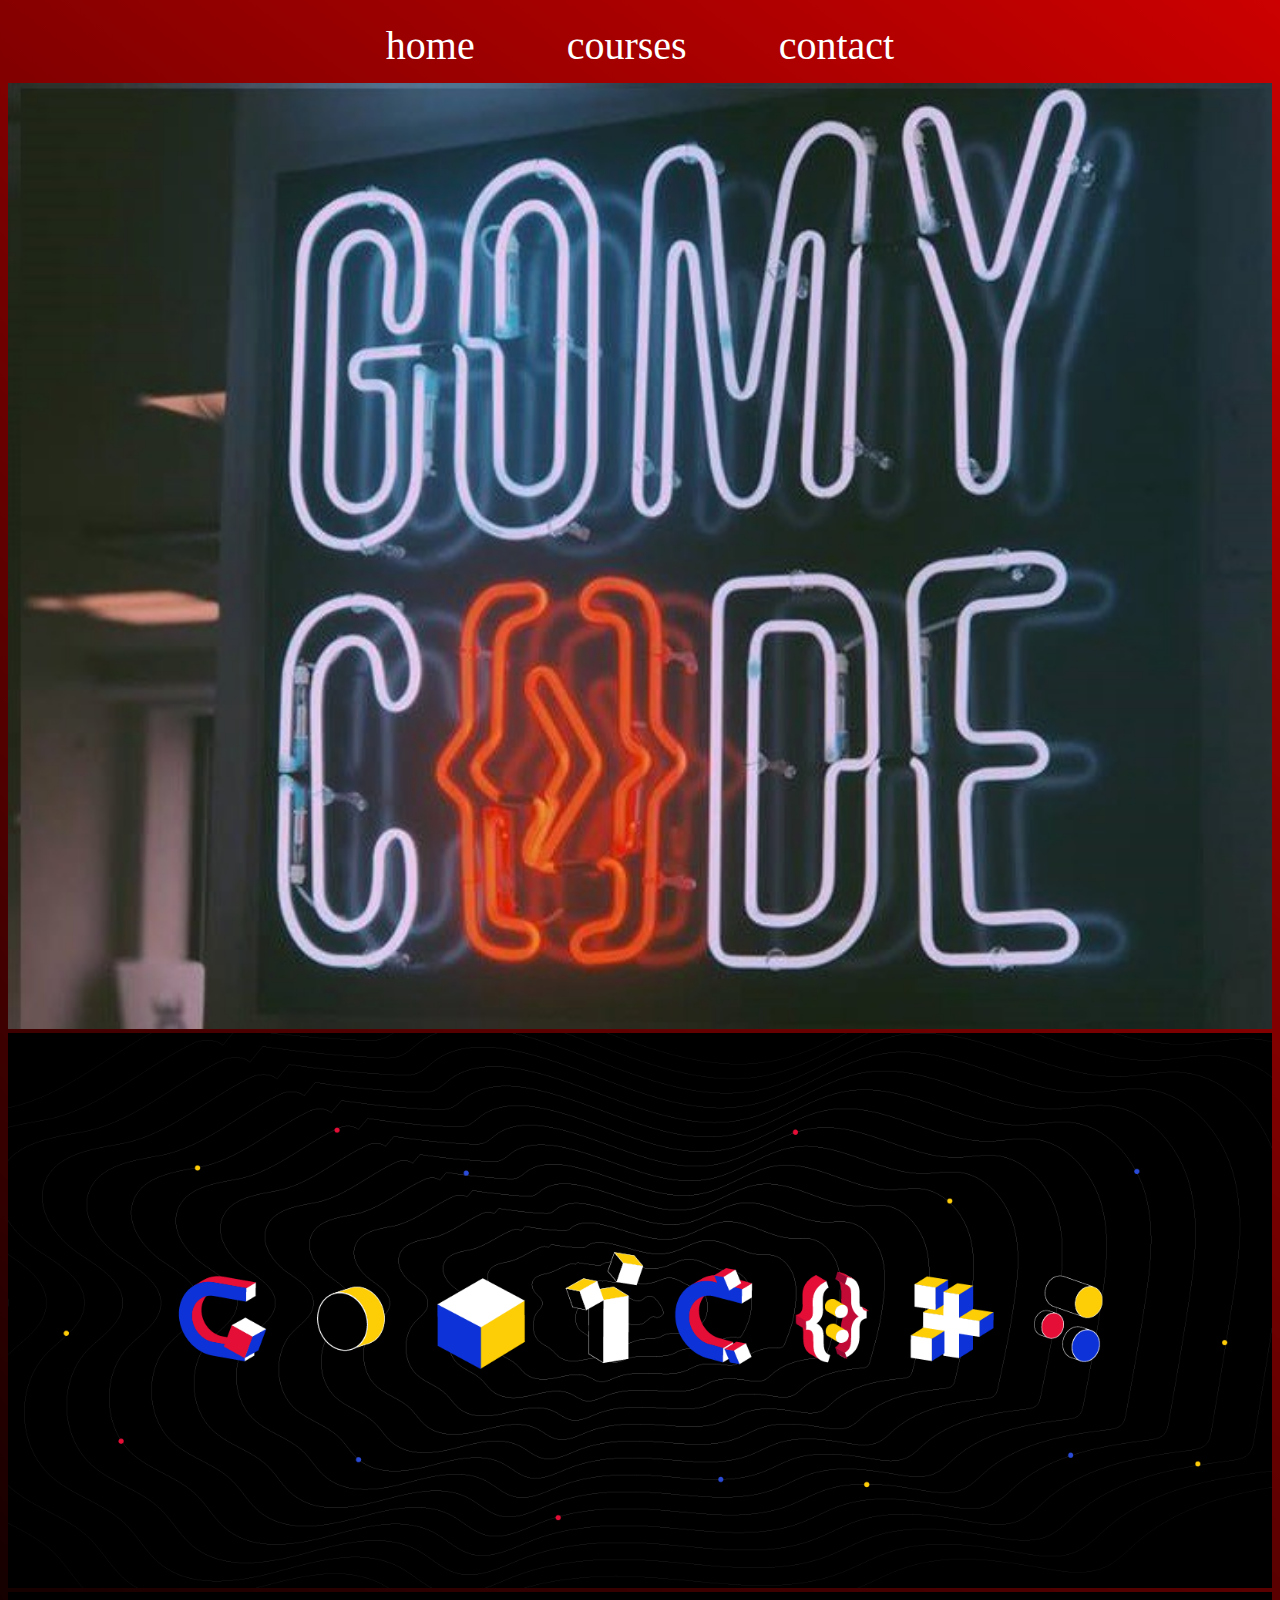
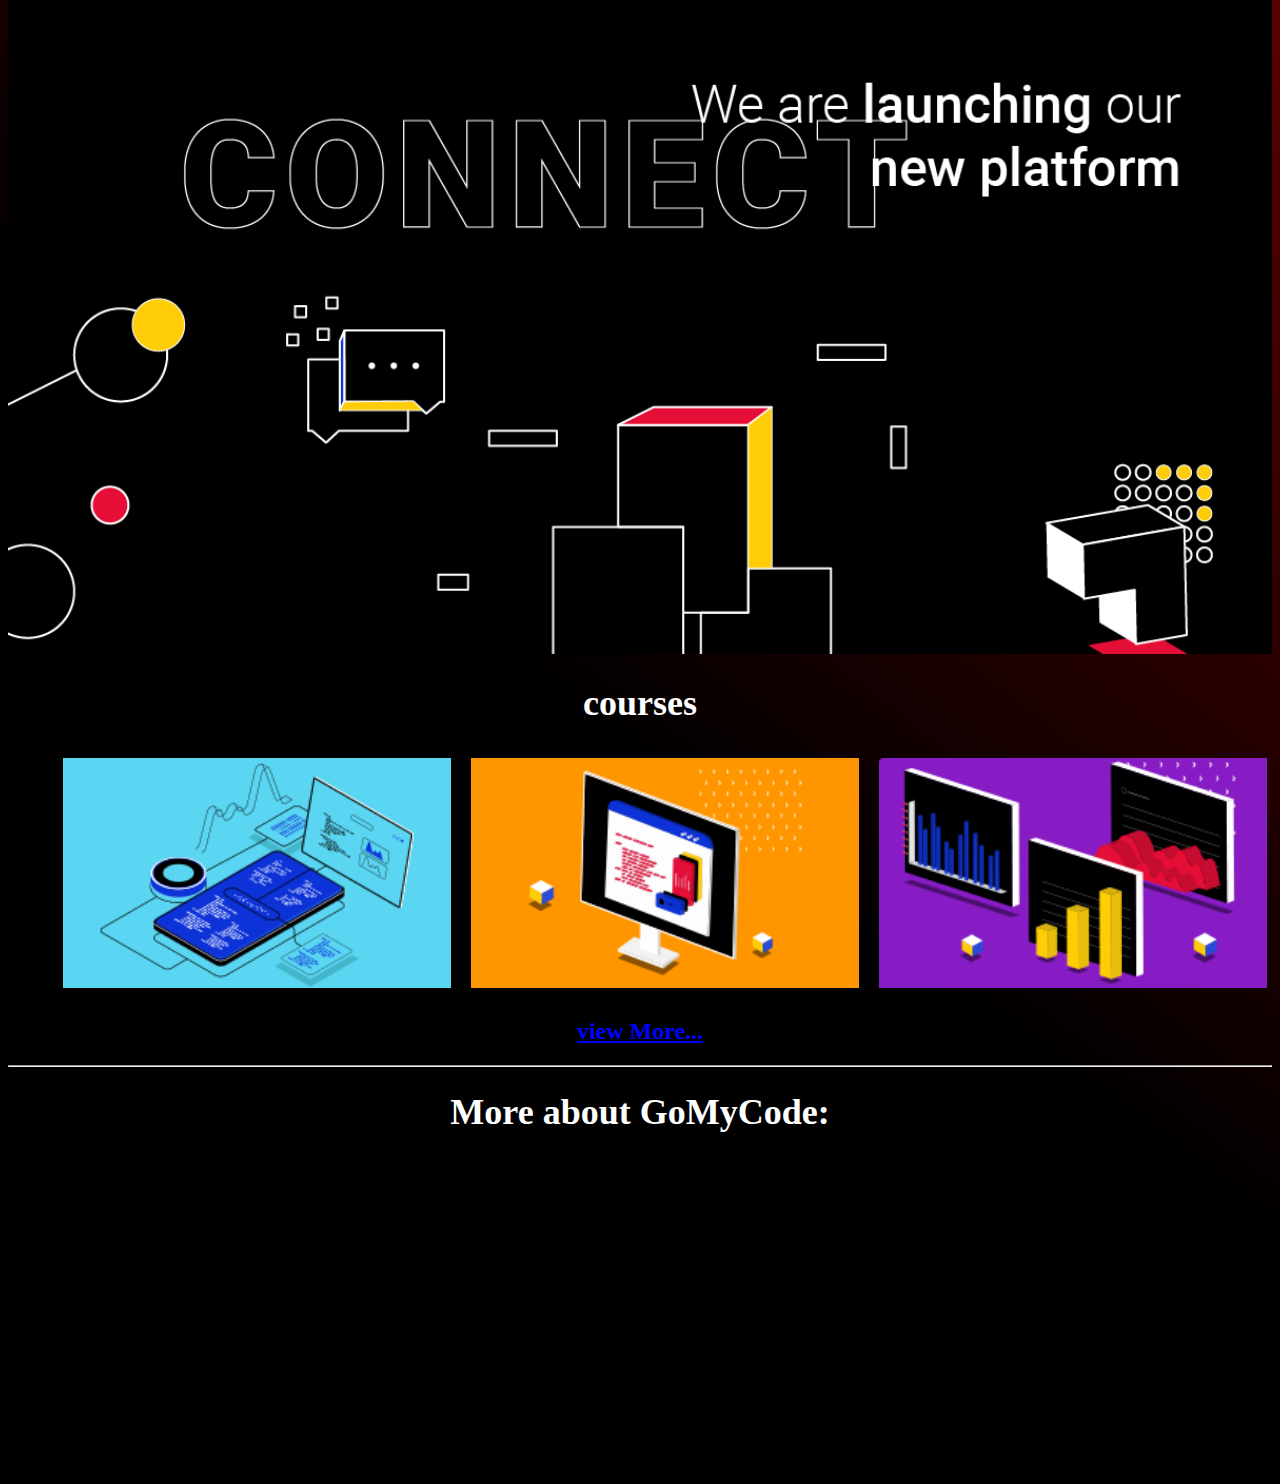
<file: GoMyCode/1/index.html>
<!DOCTYPE html>
<html>
    <head>
        <link rel="stylesheet" href="css/style.css">
    </head>
    <body>
        
        <ul id="nav">
            <li><a href="./index.html">home</a></li>
            <li><a href="./courses.html">courses</a></li>
            <li><a href="./contact.html">contact</a></li>
        </ul>
        
        <div>
                <img src="1.jpeg"  />
                <img src="22.png"  />
                <img src="6.png"  />
            </div>
         <h1>courses</h1>
         <div class="b">
         <img src="3.png"/>
         <img src="4.png"/>
         <img src="5.png"/>
         </div>
         <a href="./courses.html"><h2>view More...</h2></a>
         <hr>
         <h1>More about GoMyCode:</h1>
         <center>
         <!-- <blockquote><iframe src="https://www.youtube.com/watch?v=MkLog_27S6U#action=share" 
            width="500" height="450" frameborder="0" allowfullscreen></iframe></blockquote>  -->
            <iframe width="560" height="315" src="https://www.youtube.com/embed/MkLog_27S6U" frameborder="0" 
            allow="accelerometer; autoplay; encrypted-media; gyroscope; picture-in-picture" allowfullscreen></iframe>
        </center> 
    </body>
</html>
</file>
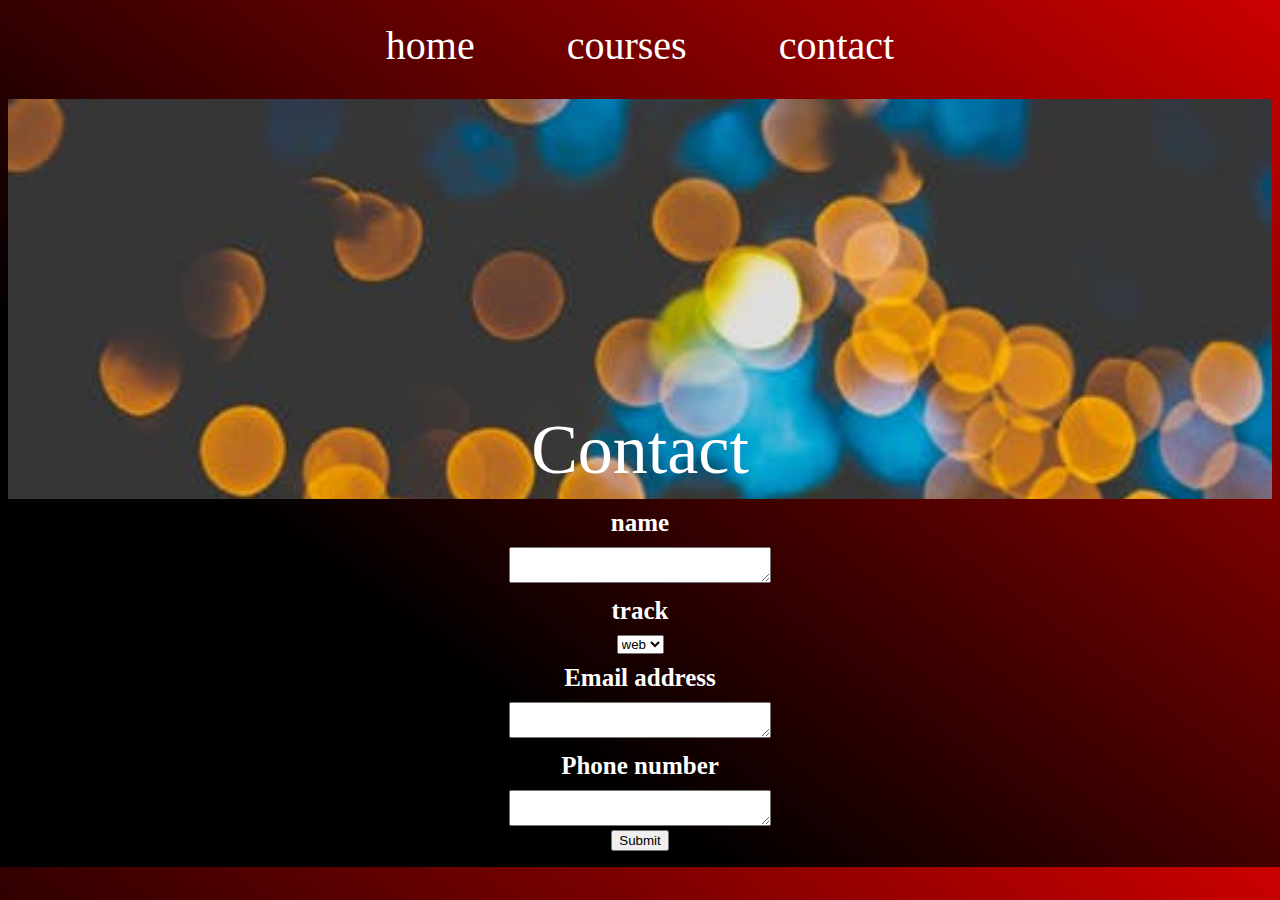
<file: GoMyCode/1/contact.html>
<!DOCTYPE html>
<html>
    <head>
        <link rel="stylesheet" href="css/style.css">
    </head>
    <body>
        <ul id="nav">
            <li><a href="./index.html">home</a></li>
            <li><a href="./courses.html">courses</a></li>
            <li><a href="./contact.html">contact</a></li>
        </ul>
       
        <p>
         <div  class="c">
           
            <div class="courses">Contact</div>
        </div>   
         <center>
            
            <h6>name</h6>
            <textarea cols="30"rows="2"></textarea>
            <h6>track</h6>
        <select>
            <option>web</option>
        </select>
        <h6>Email address</h6>
        <textarea cols="30"rows="2"></textarea>
        <h6>Phone number</h6>
        <textarea cols="30"rows="2"></textarea>
    </br>
        <button>Submit</button>
    </center>
        </p>
        
    </body>   
</html>
</file>
<file: GoMyCode/1/css/style.css>
body{
    /* background-color: red; */
    background-image: 
    Linear-gradient(217deg, rgba(255,0,0,.8), rgba(255,0,0,0) 70.71%),

Linear-gradient(127deg, black, black 70.71%),

Linear-gradient(336deg, rgba(0,0,255,.8), rgba(0,0,255,0) 70.71%);

}
ul {
    list-style-type: none;
    margin: 0;
    padding: 0;
    overflow: hidden;
    display: flex;
    justify-content: center;
    
    
}

li {
    float: left;
}

li a {
    display: block;
    color: white;
    text-align: center;
    padding: 14px 16px;
    text-decoration: none;
}
#nav {
	padding: 0; margin: 0;
    text-align: center; 
    font-size: 40px;
    
}
#nav li {
	display: inline;
    list-style: none;
    
}
#nav a {
	display:inline-block;
    margin: 0 30px;
    
}
img{
    width: 100%;
    /* height: 900px; */
}
a:hover{
    color: red;
}
h1{
    font-size: 36px;
    color : white;
    display: block;
    text-align: center;
}
.b{
    height: 250px;
    margin-left: 50px;
    display: flex;
    justify-content: center;
    background-size: cover;

    
}
.b img{
    margin: 10px;
}
h2{
    color: blue;
    display: block;
    text-align: center;
}

.c{
  
    background-image:  url("../bg.jpeg");
    height: 400px;
    width: 100%;
    background-repeat: no-repeat;
   background-size: cover;

}
.courses{
position: absolute ;
top: 50%;
left: 50%;
transform: translate(-50%,-50%);
color:white;
font-family: fantasy;
font-size: 70px;
}
h6{
    color: white;
    font-size: 25px;
    margin-top: 10px;
    margin-bottom: 10px;
    
}
h4{
    color: white;
    font-family:fantasy;
    font-size: 25px;
}
</file>
